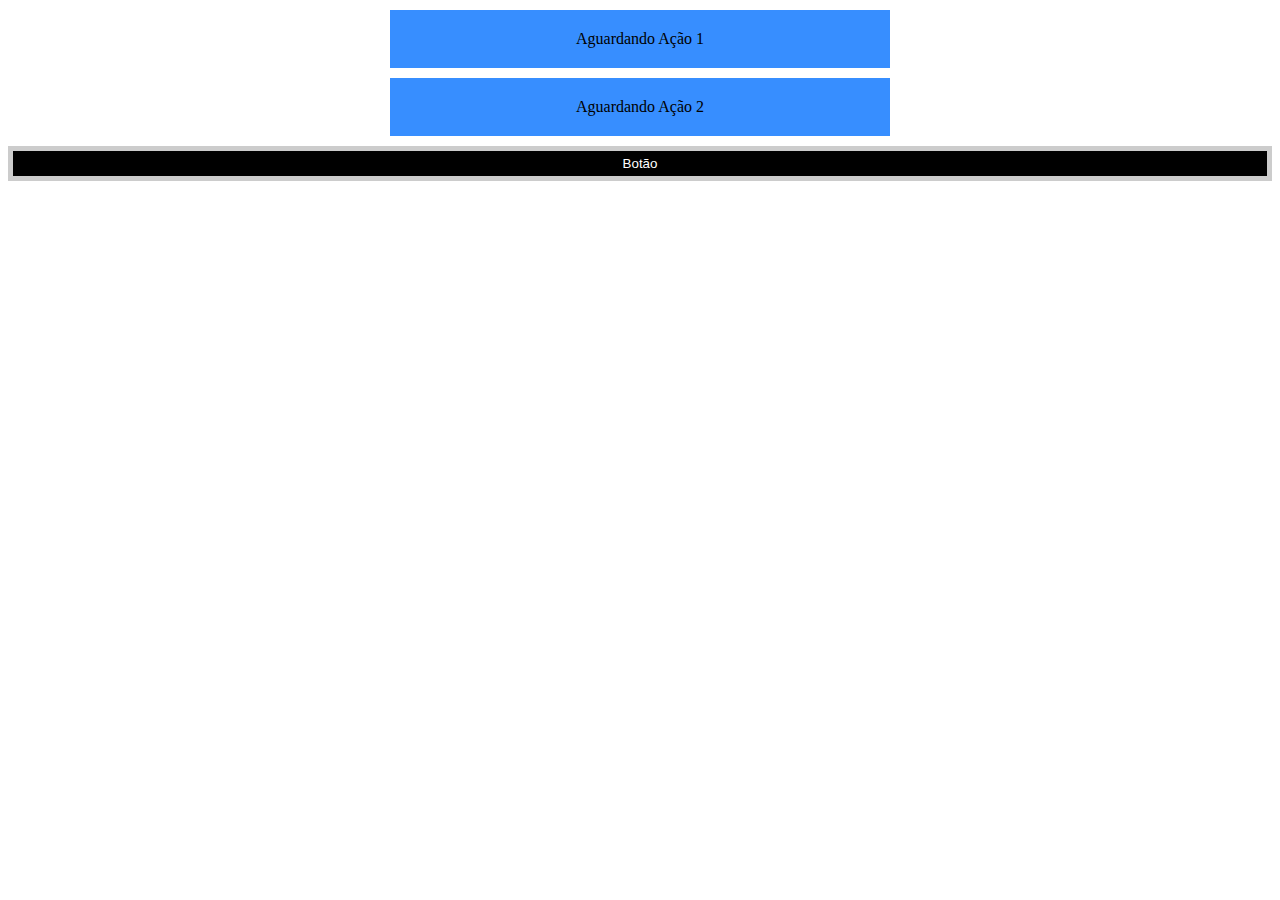
<file: aula010.html>
<!doctype html>
<html lang="pt-BR">
  <head>
    
    <meta charset="utf-8">
    <meta name="viewport" content="width=device-width, initial-scale=1">
    <link rel="stylesheet" href="src/css/aula010.css">

    
</head>
    <body>
      <div class="ex1">Aguardando Ação 1</div>
      <div class="ex2">Aguardando Ação 2</div>
           
        <button type="button">Botão</button>
    


        
    <script src="src/js/jquery.min.js"></script>
    <script src="src/js/aula010.js"></script>
    
  </body>
</html>
</file>
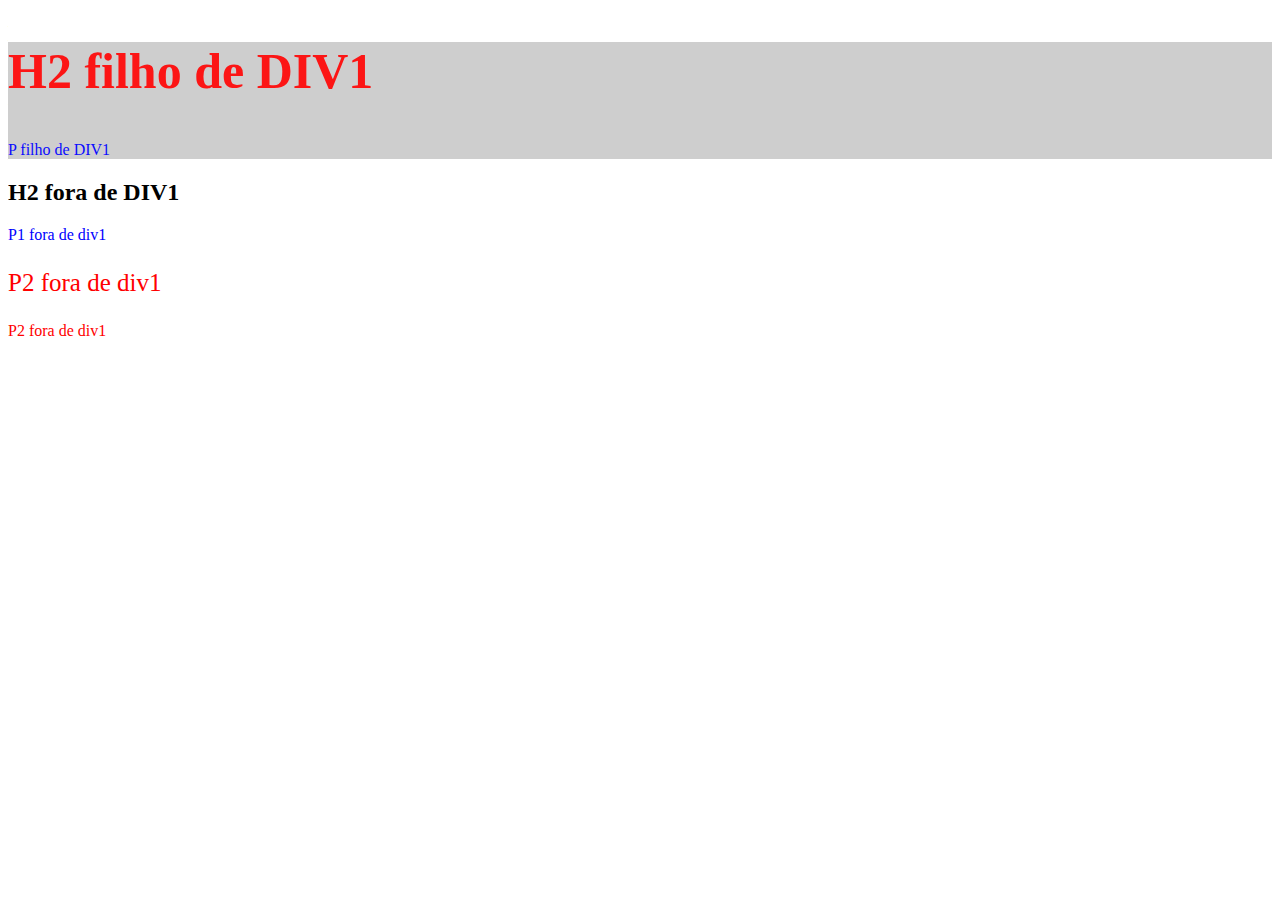
<file: aula04.html>
<!doctype html>
<html lang="pt-BR">
  <head>
    
    <meta charset="utf-8">
    <meta name="viewport" content="width=device-width, initial-scale=1">
    <link rel="stylesheet" href="https://stackpath.bootstrapcdn.com/bootstrap/5.0.0-alpha1/css/bootstrap.min.css" integrity="sha384-r4NyP46KrjDleawBgD5tp8Y7UzmLA05oM1iAEQ17CSuDqnUK2+k9luXQOfXJCJ4I" crossorigin="anonymous">

    <title>Seletores Hierárquicos</title>
</head>
    <body>
        <div class="div1">
            <h2>H2 filho de DIV1</h2>
            <p>P filho de DIV1 <span>filho de P</span></p>
            <span>Filho direito de DIV1</span>
        </div>
        
            <h2>H2 fora de DIV1</h2>
            <p class="p1">P1 fora de div1</p>
            <p>P2 fora de div1</p>
            <p>P2 fora de div1</p>
        
    


        
    <script src="src/js/jquery.min.js"></script>
    <script>
        
        $('span').hide().delay(1000).fadeIn().css('color','green')
        $('.div1').hide().fadeIn(800).css({'color':'red',background: '#ccc'})
        $('.div1 h2').hide().fadeIn(800).css({'color':'red','font-size':'50px'})
        $('p').css('color','blue') 
        $('.div1 > span').css('color','red')
        $('.p1 + p').css({'font-size':'25px'})
        $('.p1 ~ p').css({color:'red'})
        
    </script>
  </body>
</html>
</file>
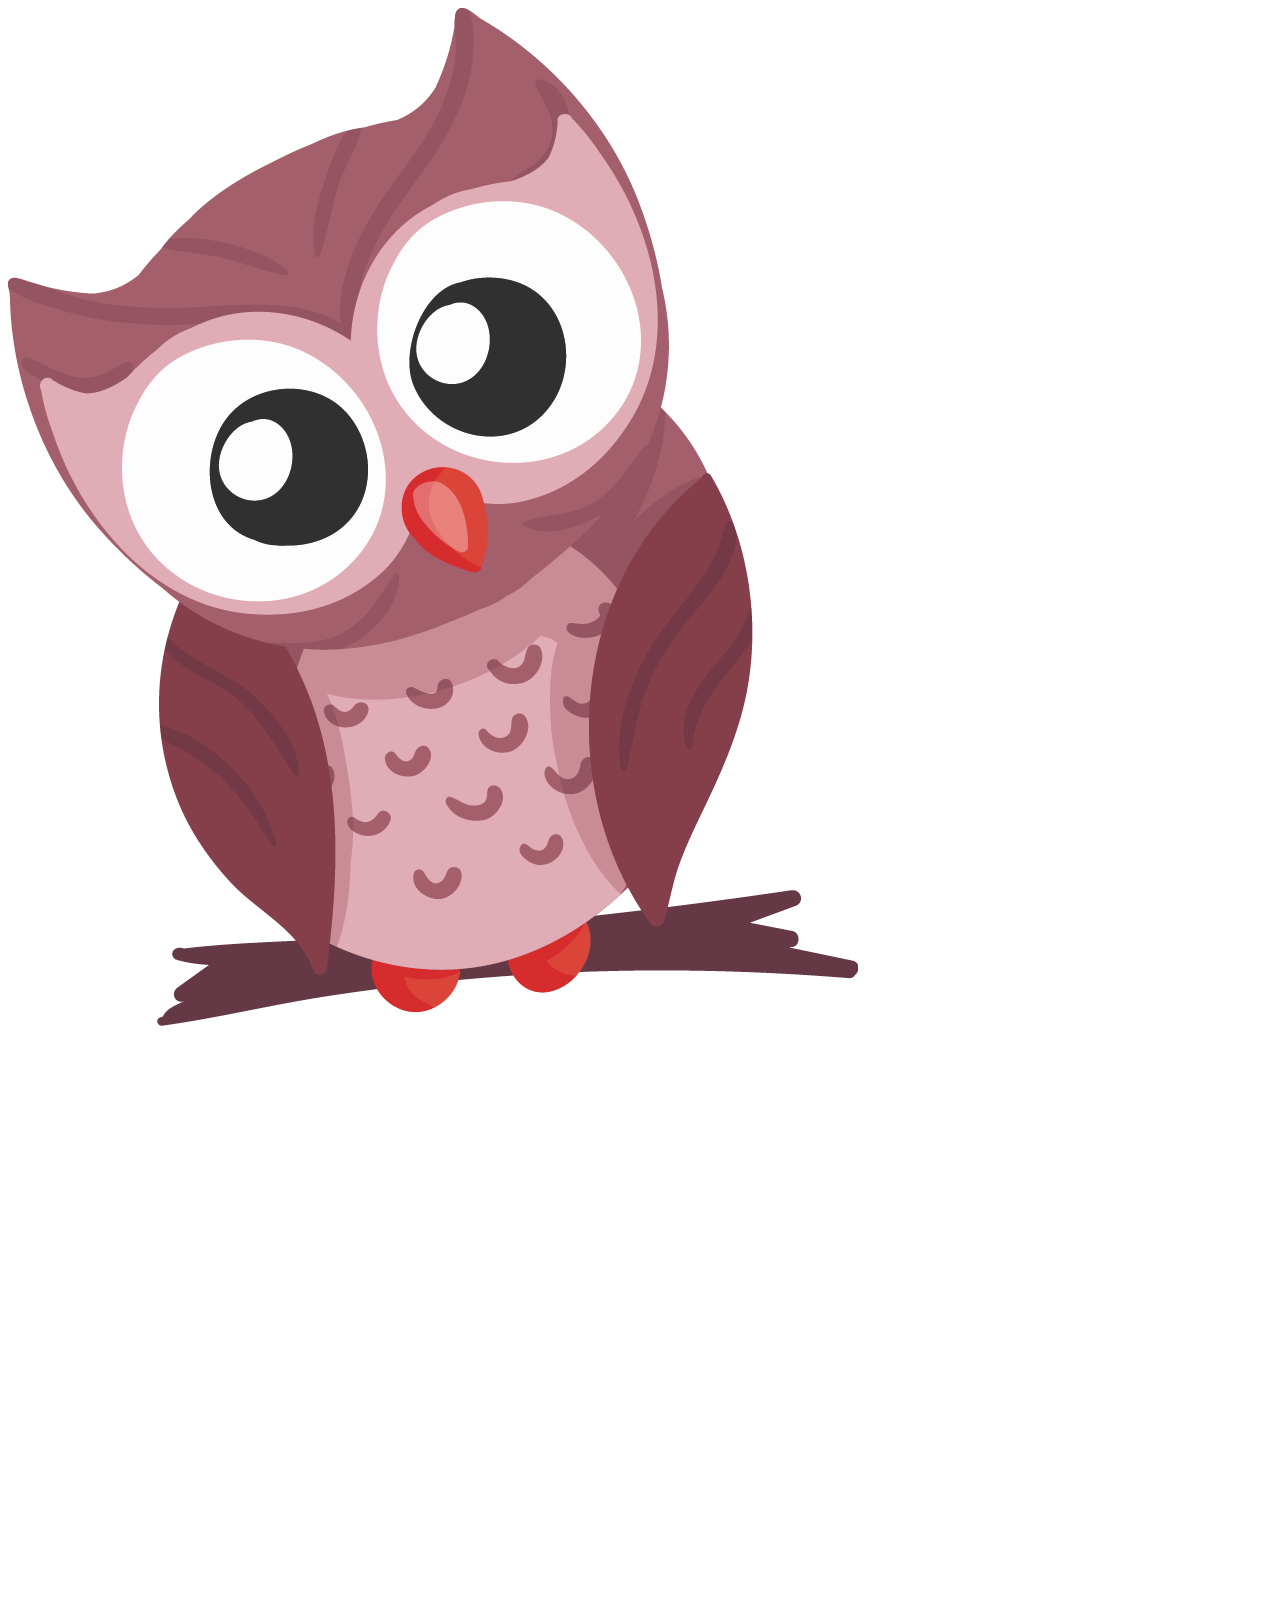
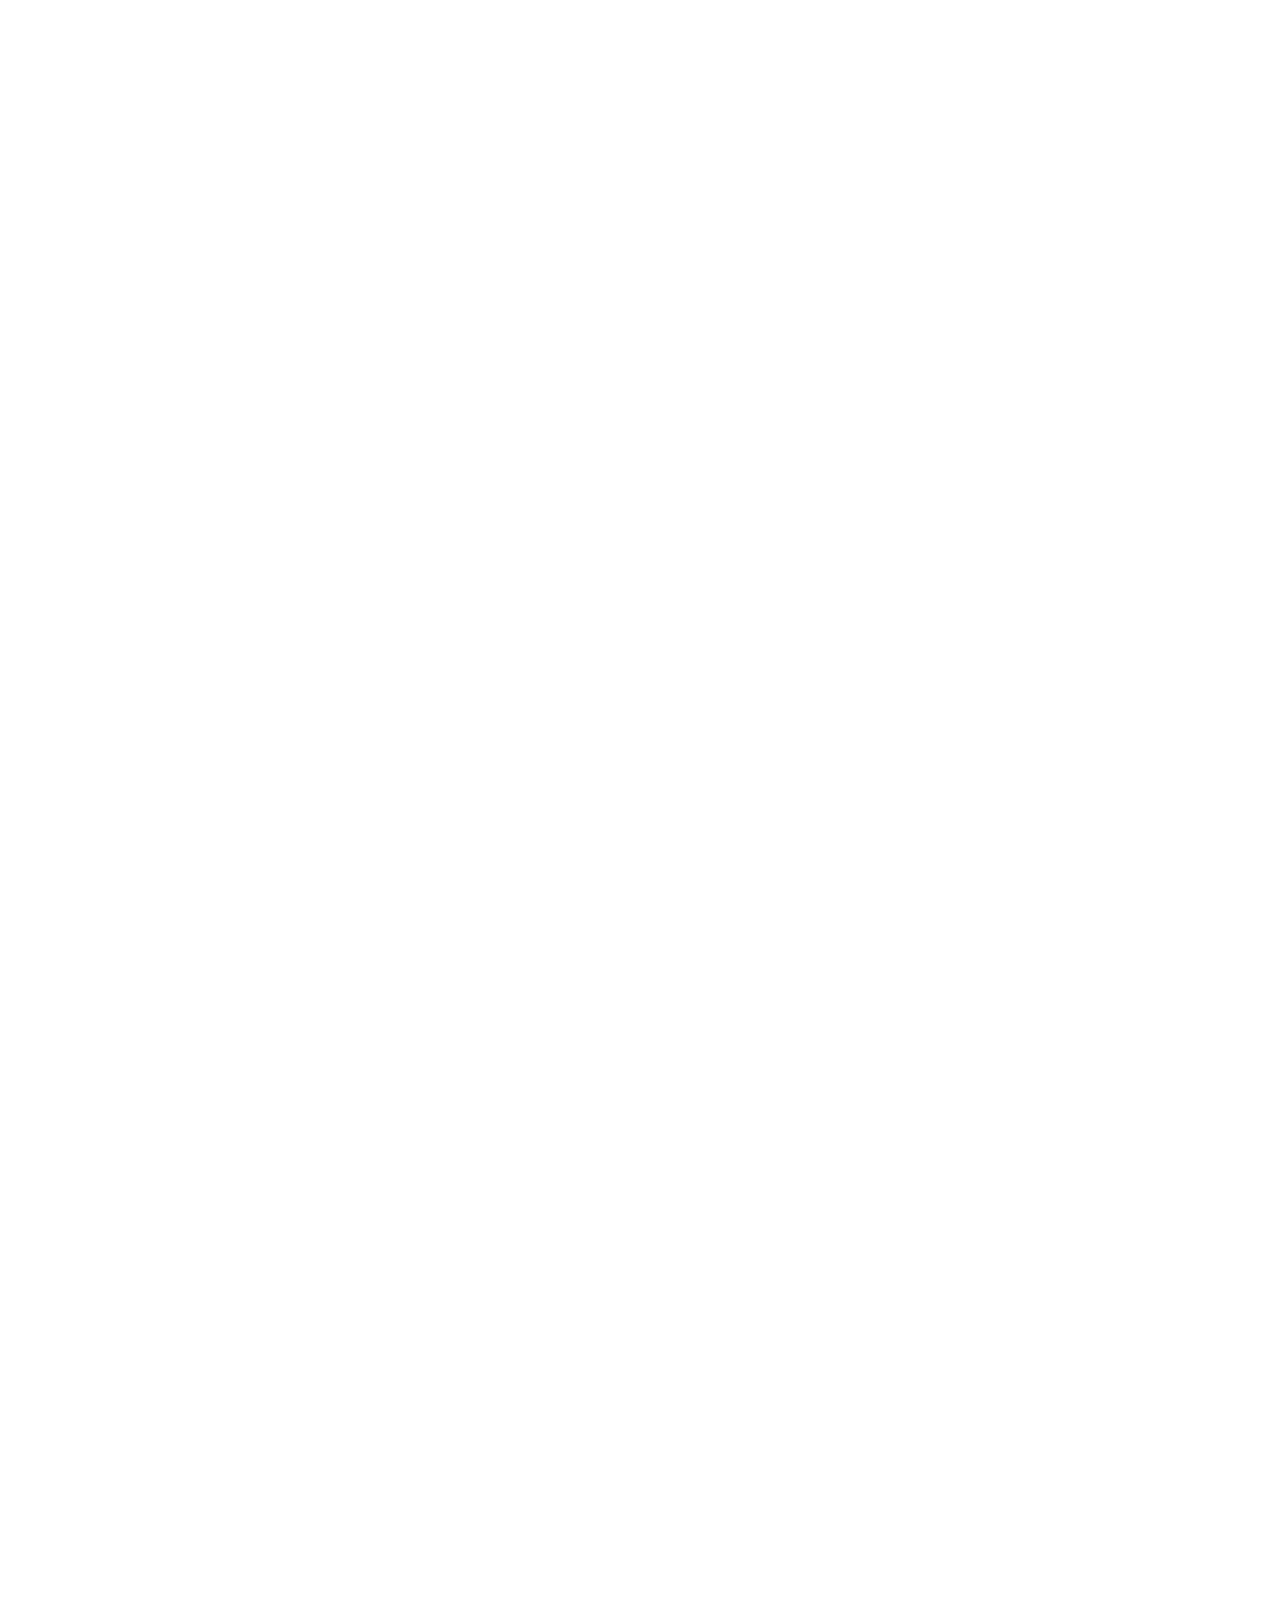
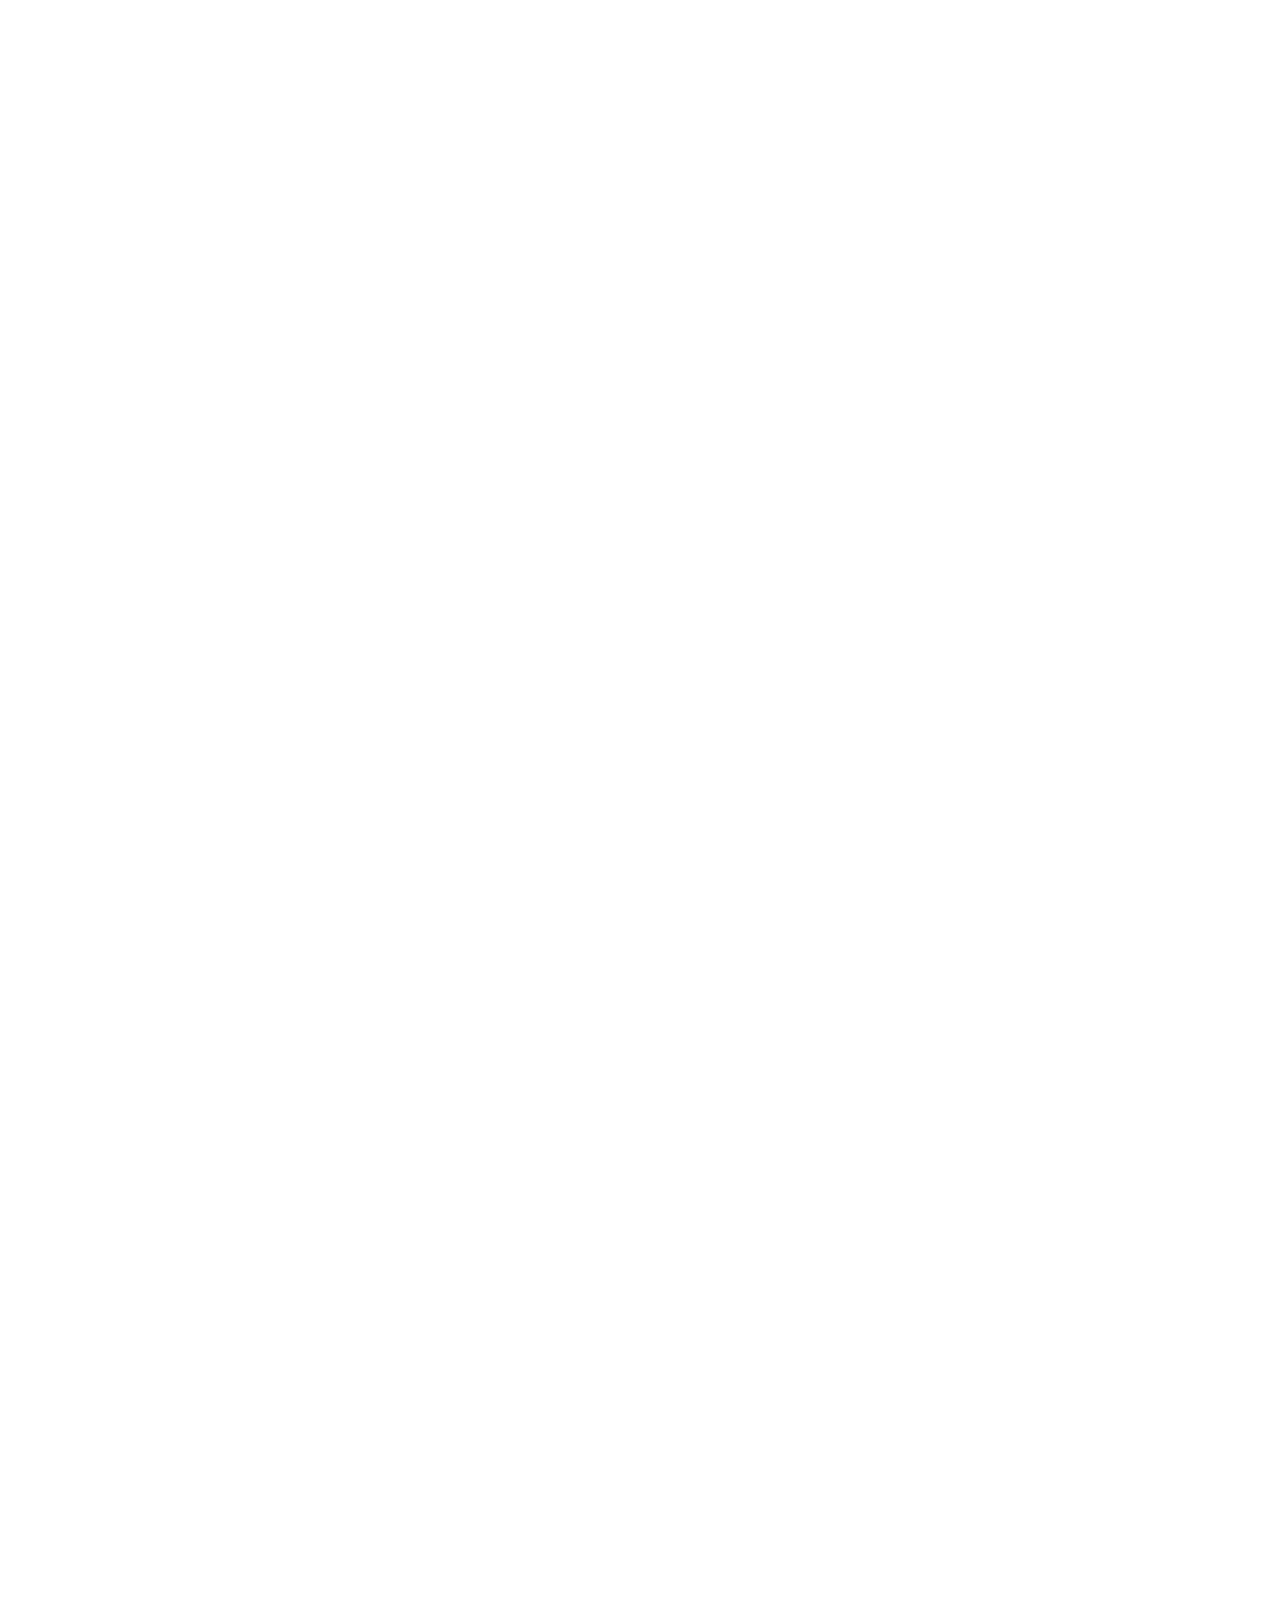
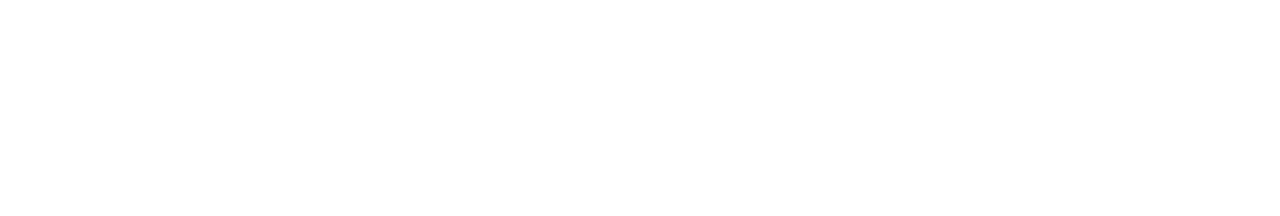
<file: aula05.html>
<!doctype html>
<html lang="pt-BR">
  <head>
    
    <meta charset="utf-8">
    <meta name="viewport" content="width=device-width, initial-scale=1">
    <link rel="stylesheet" href="https://stackpath.bootstrapcdn.com/bootstrap/5.0.0-alpha1/css/bootstrap.min.css" integrity="sha384-r4NyP46KrjDleawBgD5tp8Y7UzmLA05oM1iAEQ17CSuDqnUK2+k9luXQOfXJCJ4I" crossorigin="anonymous">

    <title>Eventos no Navegador</title>
</head>
    <body>
      <img src="src/img/coruja.png"  alt="coruja">
    


        
    <script src="src/js/jquery.min.js"></script>
    <script src="src/js/aula05/aula05.js"></script>
    <script>
      $(function(){
    $(window).scrol(function(){
        $('img').fadeOut('1000')
    })
});
    </script>
  </body>
</html>
</file>
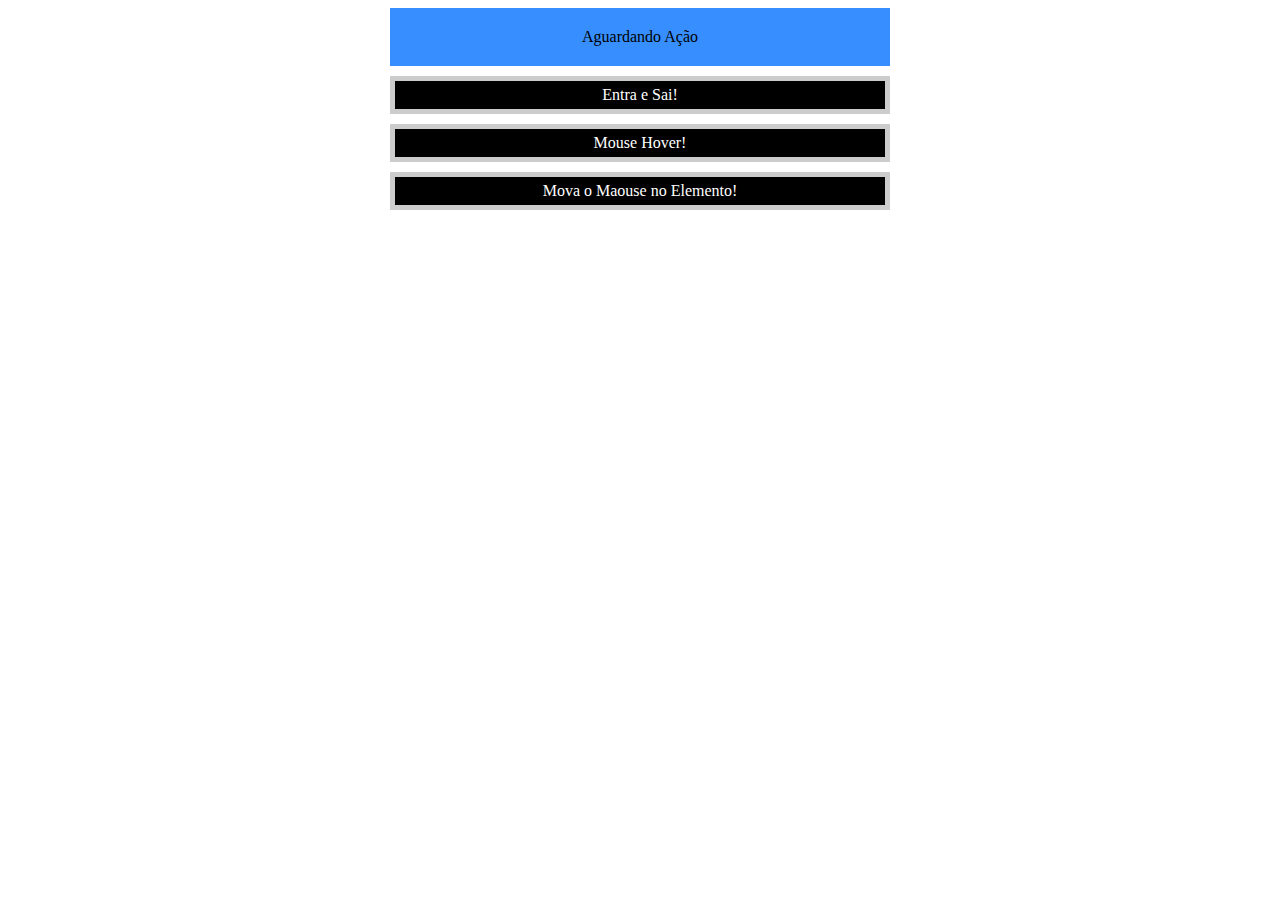
<file: aula06.html>
<!doctype html>
<html lang="pt-BR">
  <head>
    
    <meta charset="utf-8">
    <meta name="viewport" content="width=device-width, initial-scale=1">
    <link rel="stylesheet" href="src/css/aula06.css">

    
</head>
    <body>
      <div class="ex1">Aguardando Ação</div>
      <!---       
        <p class="ev1">Um Clique</p>
        <p class="ev2">Dois Clique</p>
        <input type="text" class="ev3">
        <p class="ev4">Passe o mouse</p>
        <p class="ev5">Clique e Solte!</p>
      -->

      <p class="ev6">Entra e <span>Sai!</span></p>
      <p class="ev7">Mouse <span>Hover!</span></p>
      <p class="ev8">Mova o Maouse no Elemento!</p>
    


        
    <script src="src/js/jquery.min.js"></script>
    <script src="src/js/aula06/aula06.js"></script>
    
  </body>
</html>
</file>
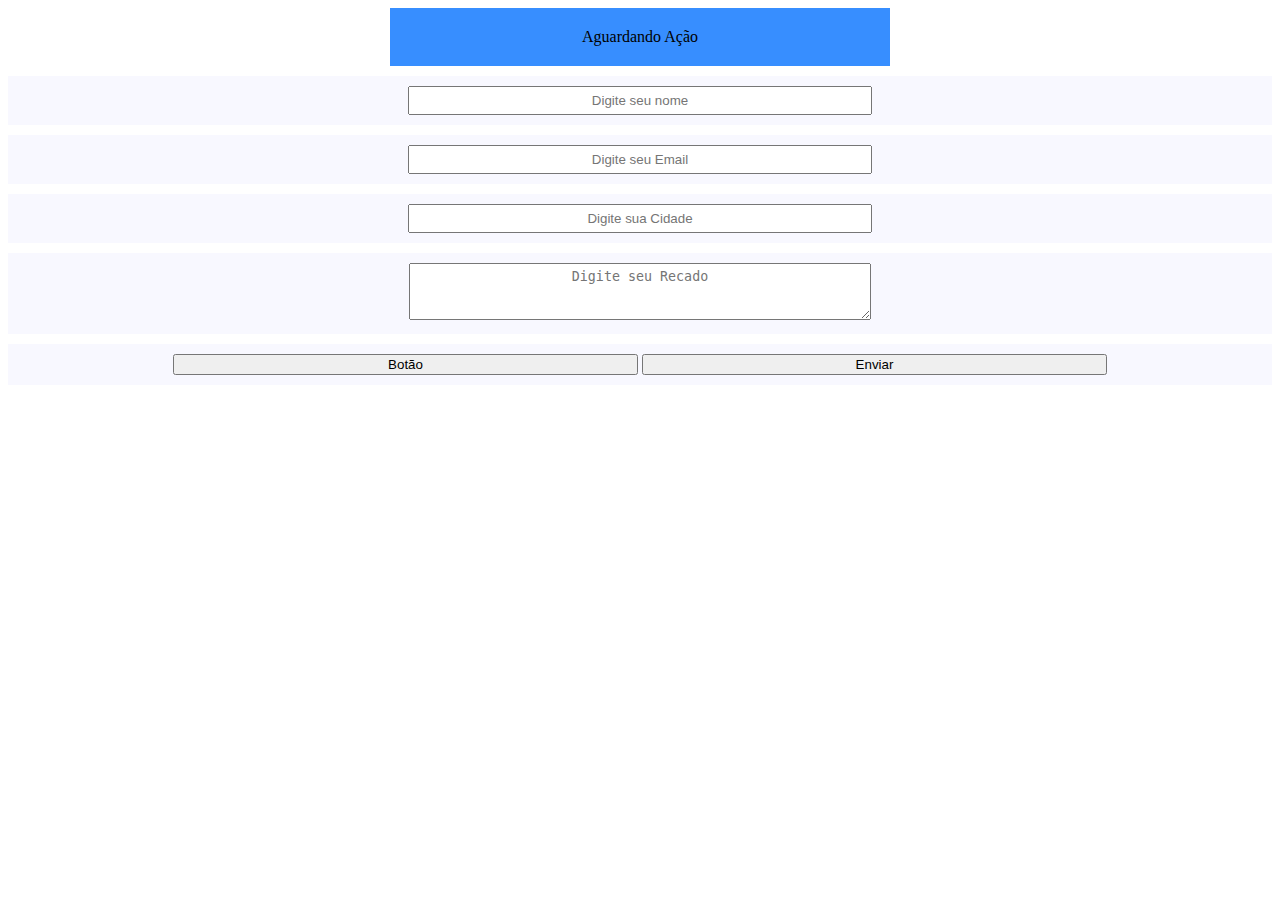
<file: aula07.html>
<!doctype html>
<html lang="pt-BR">
  <head>
    
    <meta charset="utf-8">
    <meta name="viewport" content="width=device-width, initial-scale=1">
    <link rel="stylesheet" href="src/css/aula07.css">

    <title>Eventos de teclado</title>

    
</head>
    <body>
      <div class="ex1">Aguardando Ação</div>
      
      <form action="">
        <label>
          <input type="text" class="key" placeholder="Digite seu nome">
        </label>
        <label>
          <input type="text" class="key" placeholder="Digite seu Email">
        </label>
        <label>
          <input type="text" class="key" placeholder="Digite sua Cidade">
        </label>
        <label>
          <textarea rows="3" class="key" placeholder="Digite seu Recado"></textarea>
        </label>
        <label>
          <button>Botão</button>
          <button>Enviar</button>
        </label>
      </form>

    


        
    <script src="src/js/jquery.min.js"></script>
    <script src="src/js/aula07.js"></script>
    
  </body>
</html>
</file>
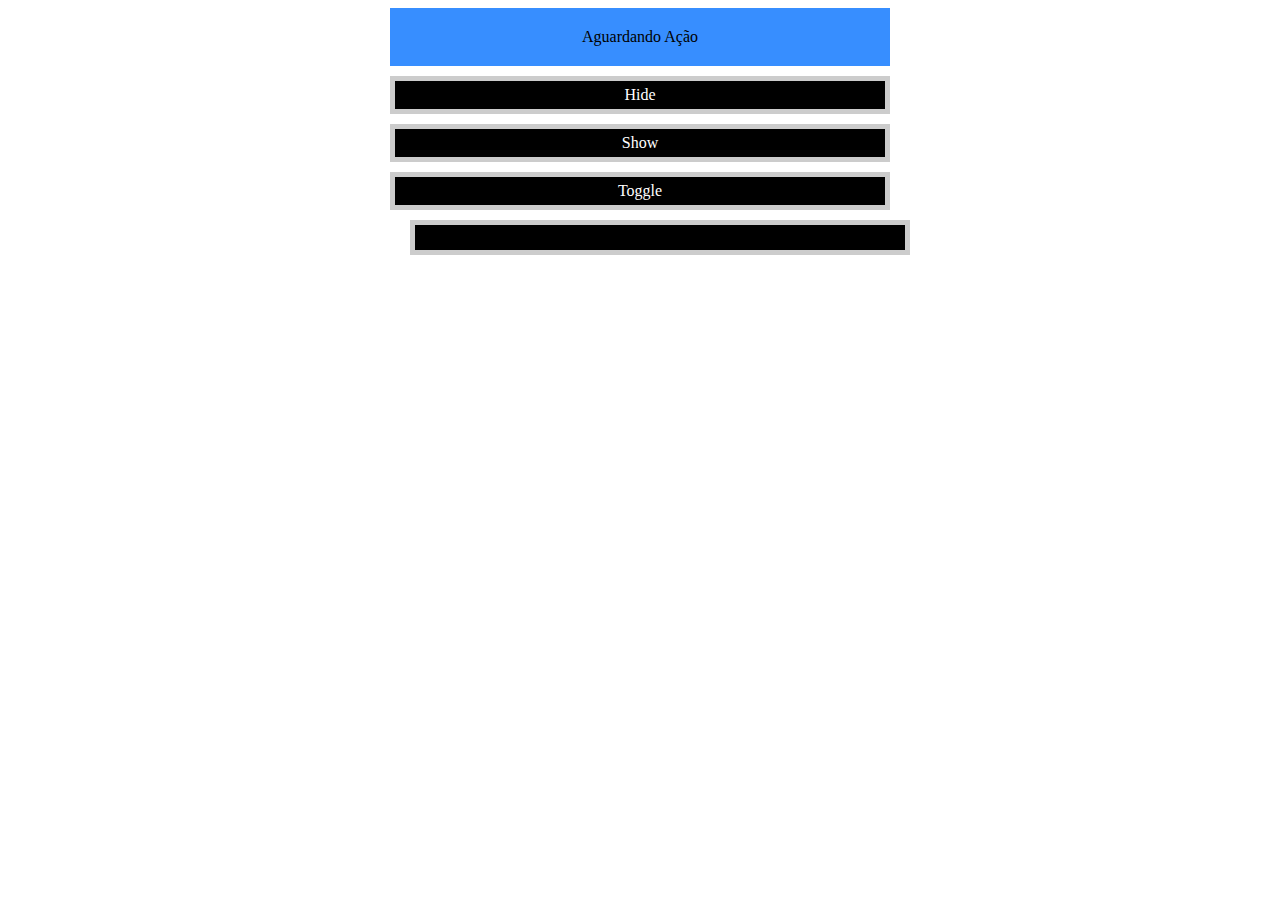
<file: aula09.html>
<!doctype html>
<html lang="pt-BR">
  <head>
    
    <meta charset="utf-8">
    <meta name="viewport" content="width=device-width, initial-scale=1">
    <link rel="stylesheet" href="src/css/aula06.css">

    
</head>
    <body>
      <div class="ex1">Aguardando Ação</div>
           
        <p class="ev1">Hide</p>
        <p class="ev2">Show</p>
        <p class="ev3">Toggle</p>
        <input type="text" class="ev4">
       
    


        
    <script src="src/js/jquery.min.js"></script>
    <script src="src/js/aula09.js"></script>
    
  </body>
</html>
</file>
<file: src/css/aula010.css>
body{font: 14px;}

.ex1, .ex2{
    width: 460px;
    padding: 20px;
    background: rgb(55, 142, 255);
    margin: 0 auto;
    text-align: center;
    color: 000;
    margin-top: 10px;
}

p, button {
    width: 100%;
    padding: 5px;
    background: #000;
    margin: 0 auto;
    text-align: center;
    color: #fff;
    border: 5px solid #ccc;
    margin-top: 10px;
}

input {
    width: 100%;
    max-width: 480px;
    padding: 5px;
    background: #000;
    margin-left: 402px;
    
    color: #fff;
    border: 5px solid #ccc;
    margin-top: 10px;
}

.ev4 {
    text-align: center;
}
</file>
<file: src/css/aula06.css>
body{font: 14px;}

.ex1{
    width: 460px;
    padding: 20px;
    background: rgb(55, 142, 255);
    margin: 0 auto;
    text-align: center;
    color: 000;
}

p  {
    width: 480px;
    padding: 5px;
    background: #000;
    margin: 0 auto;
    text-align: center;
    color: #fff;
    border: 5px solid #ccc;
    margin-top: 10px;
}

input {
    width: 100%;
    max-width: 480px;
    padding: 5px;
    background: #000;
    margin-left: 402px;
    
    color: #fff;
    border: 5px solid #ccc;
    margin-top: 10px;
}

.ev4 {
    text-align: center;
}
</file>
<file: src/css/aula07.css>
body{font: 14px;}

.ex1{
    width: 460px;
    padding: 20px;
    background: rgb(55, 142, 255);
    margin: 0 auto;
    text-align: center;
    color: 000;
}

label {
    display: block;
    margin:10px 0;
    padding: 10px;
    background: #f8f8ff;
    text-align: center;

}

input, textarea {
    padding: 5px;
    width: 450px;
    text-align: center;

}

button {
    width: 465px;
    text-align: center;
}
</file>
